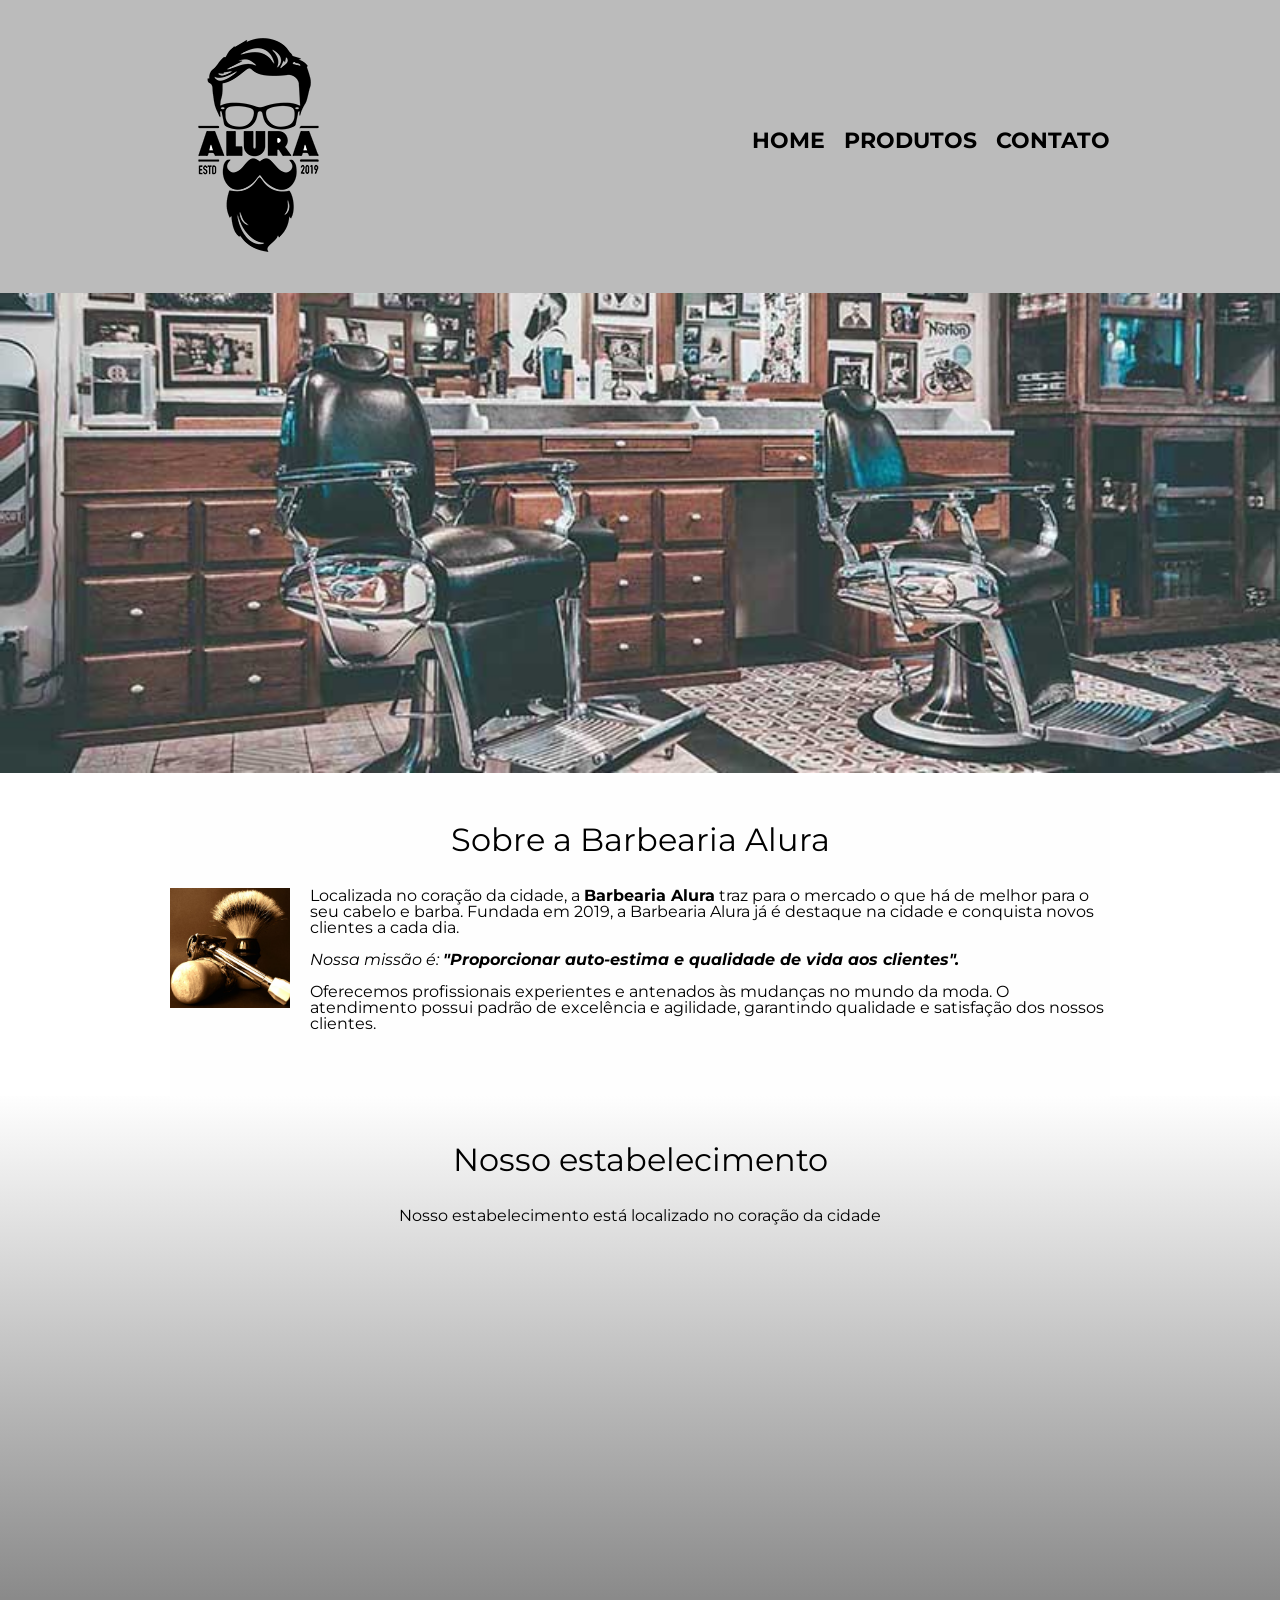
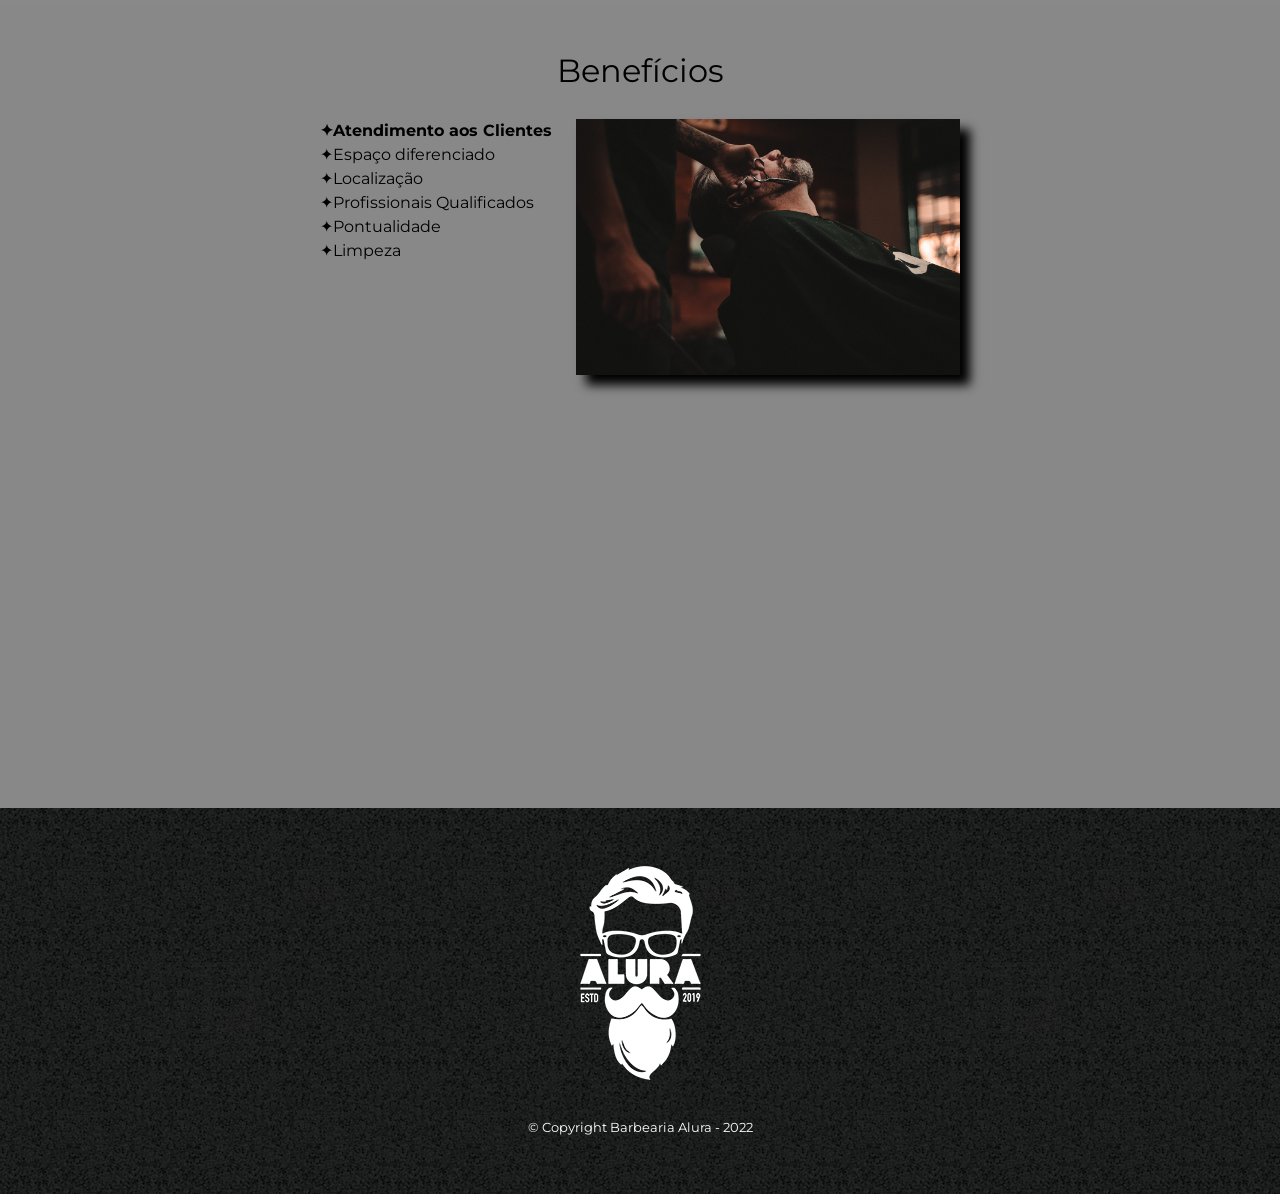
<file: index.html>
<!DOCTYPE html>
<html lang="pt-br">
<head>
    <meta charset="UTF-8">
    <meta name="viewport" content="width=device-width"> <!--Para entender e adaptar o site para celular-->
    <link rel="stylesheet" href="reset.css">
    <link rel="stylesheet" href="style.css">
    <link rel="preconnect" href="https://fonts.googleapis.com">
    <link rel="preconnect" href="https://fonts.gstatic.com" crossorigin>
    <link href="https://fonts.googleapis.com/css2?family=Montserrat:wght@400;506&display=swap" rel="stylesheet">
    <title>Barbearia Alura</title>
</head>
<body>
    <header>
        <div class="caixa">
            <h1><img src="logo.png"></h1>
            
            <nav>
                <ul>
                    <li><a href="index.html">Home</a></li>
                    <li><a href="produtos.html">Produtos</a></li>
                    <li><a href="contato.html">Contato</a></li>
                </ul>
            </nav>
        </div>
    </header>

    <img class="banner" src="banner.jpg">

    <main>
        <section class="principal">
            <h2 class="titulo-principal">Sobre a Barbearia Alura</h2>

            <img class="utensilios" src="utensilios.jpg" alt="Utensilios de um barbeiro.">

            <p>Localizada no coração da cidade, a <strong>Barbearia Alura</strong> traz para o mercado o que há de melhor para o seu cabelo e barba. Fundada em 2019, a Barbearia Alura já é destaque na cidade e conquista novos clientes a cada dia.</p>

            <p class="missao"><em>Nossa missão é: <strong>"Proporcionar auto-estima e qualidade de vida aos clientes".</strong></em></p>

            <p>Oferecemos profissionais experientes e antenados às mudanças no mundo da moda. O atendimento possui padrão de excelência e agilidade, garantindo qualidade e satisfação dos nossos clientes.</p>
        </section>

        <section class="mapa">
            <h3 class="titulo-principal">Nosso estabelecimento</h3>
            <p>Nosso estabelecimento está localizado no coração da cidade</p>
            <div class="mapa-conteudo">
                <iframe src="https://www.google.com/maps/embed?pb=!1m18!1m12!1m3!1d58513.83086328757!2d-46.62718309587903!3d-23.56433340323157!2m3!1f0!2f0!3f0!3m2!1i1024!2i768!4f13.1!3m3!1m2!1s0x94ce59541c6c79c3%3A0x36b90a85f0f8cb33!2sGrupo%20Alura!5e0!3m2!1spt-BR!2sbr!4v1647992989227!5m2!1spt-BR!2sbr" width="100%" height="300" style="border:0;" allowfullscreen="" loading="lazy"></iframe>
            </div>
        </section>

        <section class="beneficios">
            <h3 class="titulo-principal">Benefícios</h3>
            
            <div class="conteudo-beneficios">
                <ul class="lista-beneficios">
                    <li class="itens">Atendimento aos Clientes</li>
                    <li class="itens">Espaço diferenciado</li>
                    <li class="itens">Localização</li>
                    <li class="itens">Profissionais Qualificados</li>
                    <li class="itens">Pontualidade</li>
                    <li class="itens">Limpeza</li>
                </ul><img class="img-beneficios" src="beneficios.jpg">
            </div>

            <div class="video">
                <iframe width="100%" height="315" src="https://www.youtube.com/embed/wcVVXUV0YUY" title="YouTube video player" frameborder="0" allow="accelerometer; autoplay; clipboard-write; encrypted-media; gyroscope; picture-in-picture" allowfullscreen></iframe>
            </div>

        </section>
    </main>

    <footer>
        <img src="logo-branco.png">
        <p class="copyright">&copy; Copyright Barbearia Alura - 2022</p>
    </footer>
</body>
</html>
</file>
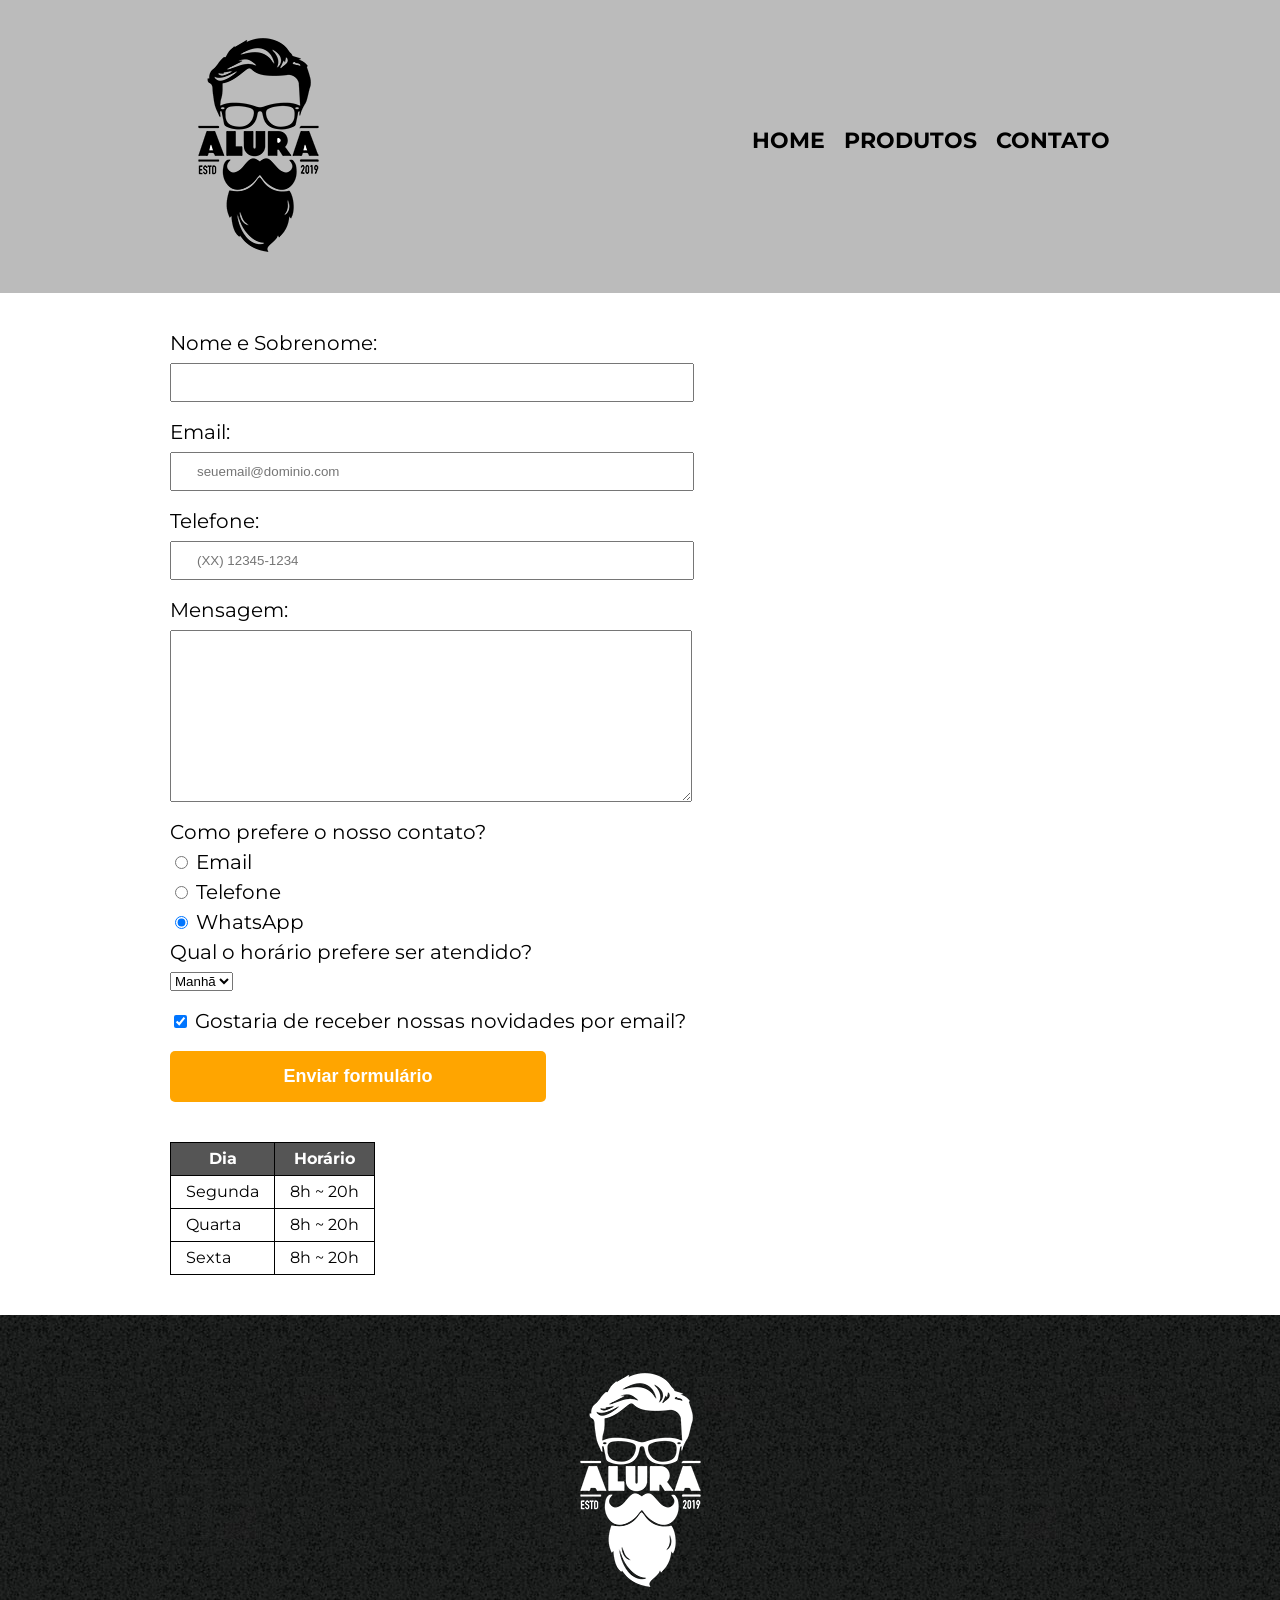
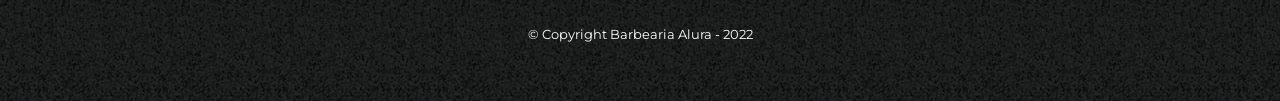
<file: contato.html>
<!DOCTYPE html>
<html lang="pt-br">
<head>
    <meta charset="UTF-8">
    <meta name="viewport" content="width=device-width">
    <link rel="stylesheet" href="reset.css">
    <link rel="stylesheet" href="style.css">
    <link rel="preconnect" href="https://fonts.googleapis.com">
    <link rel="preconnect" href="https://fonts.gstatic.com" crossorigin>
    <link href="https://fonts.googleapis.com/css2?family=Montserrat:wght@400;506&display=swap" rel="stylesheet">
    <title>Contato - Barbearia Alura</title>
</head>
<body>
    <header>
        <div class="caixa">
            <h1><img src="logo.png" alt="Logo da Barbearia Alura"></h1>
            
            <nav>
                <ul>
                    <li><a href="index.html">Home</a></li>
                    <li><a href="produtos.html">Produtos</a></li>
                    <li><a href="contato.html">Contato</a></li>
                </ul>
            </nav>
        </div>
    </header>

    <main class="formulario">
        <form>
            <label for="nomesobrenome">Nome e Sobrenome:</label>
            <input type="text" id="nomesobrenome" class="input-padrao" required>

            <label for="email">Email:</label>
            <input type="email" id="email" class="input-padrao" required placeholder="seuemail@dominio.com">

            <label for="telefone">Telefone:</label>
            <input type="tel" id="telefone" class="input-padrao" required placeholder="(XX) 12345-1234">

            <label for="mensagem">Mensagem:</label>
            <textarea cols="70" rows="10" id="mensagem" class="input-padrao" required></textarea>

            <fieldset>
                <legend>Como prefere o nosso contato?</legend>
                <label for="radio-email"><input type="radio" name="contato" value="email" id="radio-email"> Email</label>

                <label for="radio-telefone"><input type="radio" name="contato" value="telefone" id="radio-telefone"> Telefone</label>

                <label for="radio-whatsapp"><input type="radio" name="contato" value="whatsapp" id="radio-whatsapp" checked> WhatsApp</label>
            </fieldset>

            <fieldset>
                <legend>Qual o horário prefere ser atendido?</legend>
                <select>
                    <option>Manhã</option>
                    <option>Tarde</option>
                    <option>Noite</option>
                </select>
            </fieldset>
            
            
            <label class="checkbox"><input type="checkbox" checked> Gostaria de receber nossas novidades por email?</label>
            
            <input type="submit" value="Enviar formulário" class="enviar">
              
        </form>

        <table>
            <thead>
                <tr>
                    <th>Dia</th>
                    <th>Horário</th>
                </tr>
            </thead>
            
            <tbody>
                <tr>
                    <td>Segunda</td>
                    <td>8h ~ 20h</td>
                </tr>
                <tr>
                    <td>Quarta</td>
                    <td>8h ~ 20h</td>
                </tr>
                <tr>
                    <td>Sexta</td>
                    <td>8h ~ 20h</td>
                </tr>
            </tbody>
        </table>
    </main>

    <footer>
        <img src="logo-branco.png" alt="Logo da Barbearia Alura">
        <p class="copyright">&copy; Copyright Barbearia Alura - 2022</p>
    </footer>
</body>
</html>
</file>
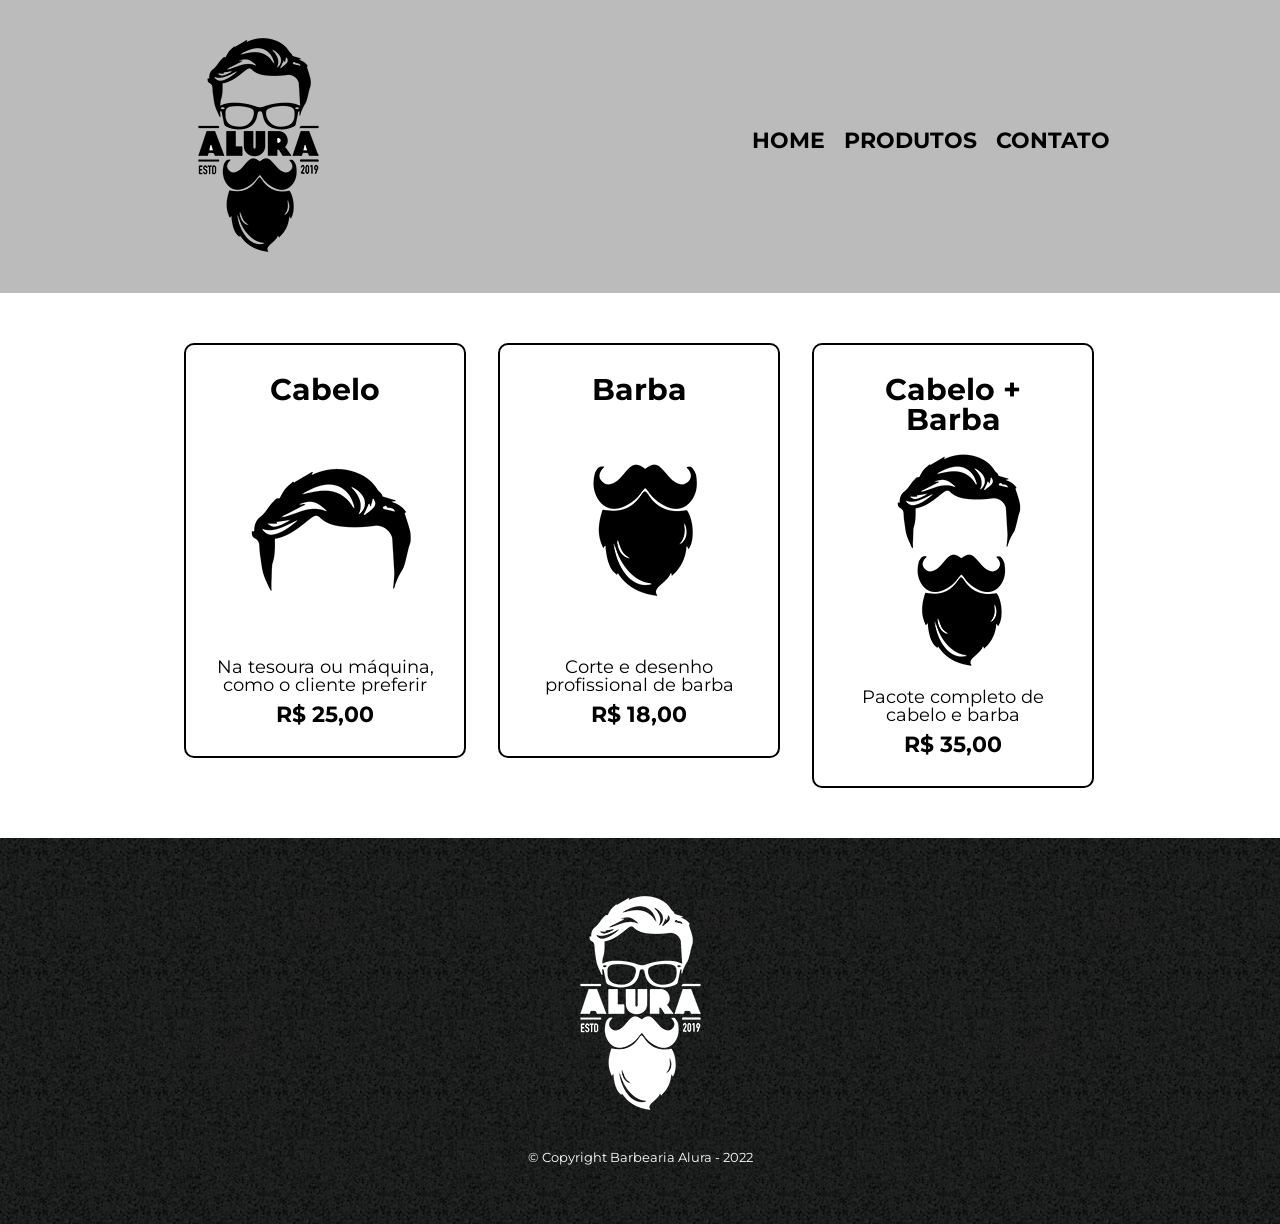
<file: produtos.html>
<!DOCTYPE html>
<html lang="pt-br">
<head>
    <meta charset="UTF-8">
    <meta name="viewport" content="width=device-width">
    <link rel="stylesheet" href="reset.css">
    <link rel="stylesheet" href="style.css">
    <link rel="preconnect" href="https://fonts.googleapis.com">
    <link rel="preconnect" href="https://fonts.gstatic.com" crossorigin>
    <link href="https://fonts.googleapis.com/css2?family=Montserrat:wght@400;506&display=swap" rel="stylesheet">
    <title>Produtos - Barbearia Alura</title>
</head>
<body>
    <header>
        <div class="caixa">
            <h1><img src="logo.png"></h1>
            
            <nav>
                <ul>
                    <li><a href="index.html">Home</a></li>
                    <li><a href="produtos.html">Produtos</a></li>
                    <li><a href="contato.html">Contato</a></li>
                </ul>
            </nav>
        </div>
    </header>

    <main>
        <ul class="produtos">
            <li>
                <h2>Cabelo</h2>
                <img src="cabelo.jpg">
                <p class="produto-descricao">Na tesoura ou máquina, como o cliente preferir</p>
                <p class="produto-preco">R$ 25,00</p>
            </li>
            <li>
                <h2>Barba</h2>
                <img src="barba.jpg">
                <p class="produto-descricao">Corte e desenho profissional de barba</p>
                <p class="produto-preco">R$ 18,00</p>
            </li>
            <li>
                <h2>Cabelo + Barba</h2>
                <img src="cabelo+barba.jpg">
                <p class="produto-descricao">Pacote completo de cabelo e barba</p>
                <p class="produto-preco">R$ 35,00</p>
            </li>
        </ul>
    </main>

    <footer>
        <img src="logo-branco.png">
        <p class="copyright">&copy; Copyright Barbearia Alura - 2022</p>
    </footer>
</body>
</html>
</file>
<file: style.css>
body{
    font-family: 'Montserrat', sans-serif;
}

header{
    background: #BBBBBB;
    padding: 20px 0;
}

.caixa{
    position: relative;
    width: 940px;
    margin: 0 auto;
}

nav{
    position: absolute;
    top: 110px;
    right: 0;
}

nav li{
    display: inline;
    margin: 0 0 0 15px;
}

nav a{
    text-transform: uppercase;
    font-weight: bold;
    text-decoration: none;
    font-size: 22px;
    color: #000000;
}

nav a:hover{
    color: #C78C19;
    text-decoration: underline;
}

.produtos{
    width: 940px;
    margin: 0 auto;
    padding: 50px 0;
}

.produtos li{
    display: inline-block;
    text-align: center;
    width: 30%;
    vertical-align: top;
    margin: 0 1.5%;
    padding: 30px 20px;
    box-sizing: border-box;
    border-color: #000000;
    border-width: 2px;
    border-style: solid;
    border-radius: 10px;
}

.produtos li:hover{
    border-color: #C78C19;
}

.produtos li:active{
    border-color: #088C19;
}

.produtos li:hover h2{
    font-size: 34px;
}

.produtos h2{
    font-size: 30px;
    font-weight: bold;
}

.produto-descricao{
    font-size: 18px;
}

.produto-preco{
    font-size: 22px;
    font-weight: bold;
    margin-top: 10px;
}

footer{
    text-align: center;
    background: url(bg.jpg);
    padding:  40px 0;
}

.copyright{
    color: #FFFFFF;
    font-size: 13px;
    margin: 20px;
}

.formulario{
    width: 940px;
    margin: 0 auto;
}

form{
    margin: 40px 0;
}

form label, form legend{
    display: block;
    font-size: 20px;
    margin: 0 0 10px;
}

.input-padrao{
    display: block;
    margin: 0 0 20px;
    padding: 10px 25px;
    width: 50%;
}

.checkbox{
    margin: 20px 0;
}

.enviar{
    width: 40%;
    padding: 15px 0;
    background: orange;
    color: white;
    font-weight: bold;
    font-size: 18px;
    border: none;
    border-radius: 5px;
    transition: 1s all;
    cursor: pointer;
}

.enviar:hover{
    background: darkorange;
    transform: scale(1.2);
}

table{
    margin: 20px 0 40px;
}

thead{
    background: #555555;
    color: white;
    font-weight: bold;
}

td, th{
    border: 1px solid #000000;
    padding: 8px 15px;
}

/* CSS da página inicial */
.banner{
    width: 100%;
}

.titulo-principal{
    text-align: center;
    font-size: 2em;
    margin: 0 0 1em; /*1 vez o tamanho da fonte de margem para baixo*/
    clear: left;
}

.principal{
    padding: 3em 0;
    background: #FEFEFE;
    width: 940px;
    margin: 0 auto;
}

.principal p{
    margin: 0 0 1em;
}

.principal strong{
    font-weight: bold;
}

.principal em{
    font-style: italic;
}

.utensilios{
    width: 120px;
    float: left;
    margin: 0 20px 20px 0;
}

.mapa{
    padding: 3em 0;
    background: linear-gradient(#FEFEFE, #888888);
}

.mapa-conteudo{
    width: 940px;
    margin: 0 auto;
}

.mapa p{
    margin: 0 0 2em;
    text-align: center;
}

.beneficios{
    padding: 3em 0;
    background: #888888;
}

.conteudo-beneficios{
    width: 640px;
    margin: 0 auto;
}

.lista-beneficios{
    width: 40%;
    display: inline-block;
    vertical-align: top;
}

.itens{
    line-height: 1.5;
}

.itens:first-child{
    font-weight: bold;
}

.itens:before{
    content: "✦";
}

.img-beneficios{
    width: 60%;
    opacity: 1;
    transition: 400ms;
    box-shadow: 10px 10px 10px 0 #000000;
}

.img-beneficios:hover{
    opacity: 0.3;
}

.video{
    width: 560px;
    margin: 2em auto;
}

@media screen and (max-width: 939px){
    .caixa, .principal, .conteudo-beneficios, .mapa-conteudo, .video, .produtos{
        width: auto;
    }

    h1{
        text-align: center;
    }

    nav{
        position: static;
    }

    .lista-beneficios, .img-beneficios{
        width: 100%;
    }

    .produtos li{
        width: 100%;
        display: block;
        margin: 10px auto;
    }

    .formulario{
        width: auto;
        margin: 0 10%;
    }

    .enviar{
        width: 50%;
    }
}
</file>
